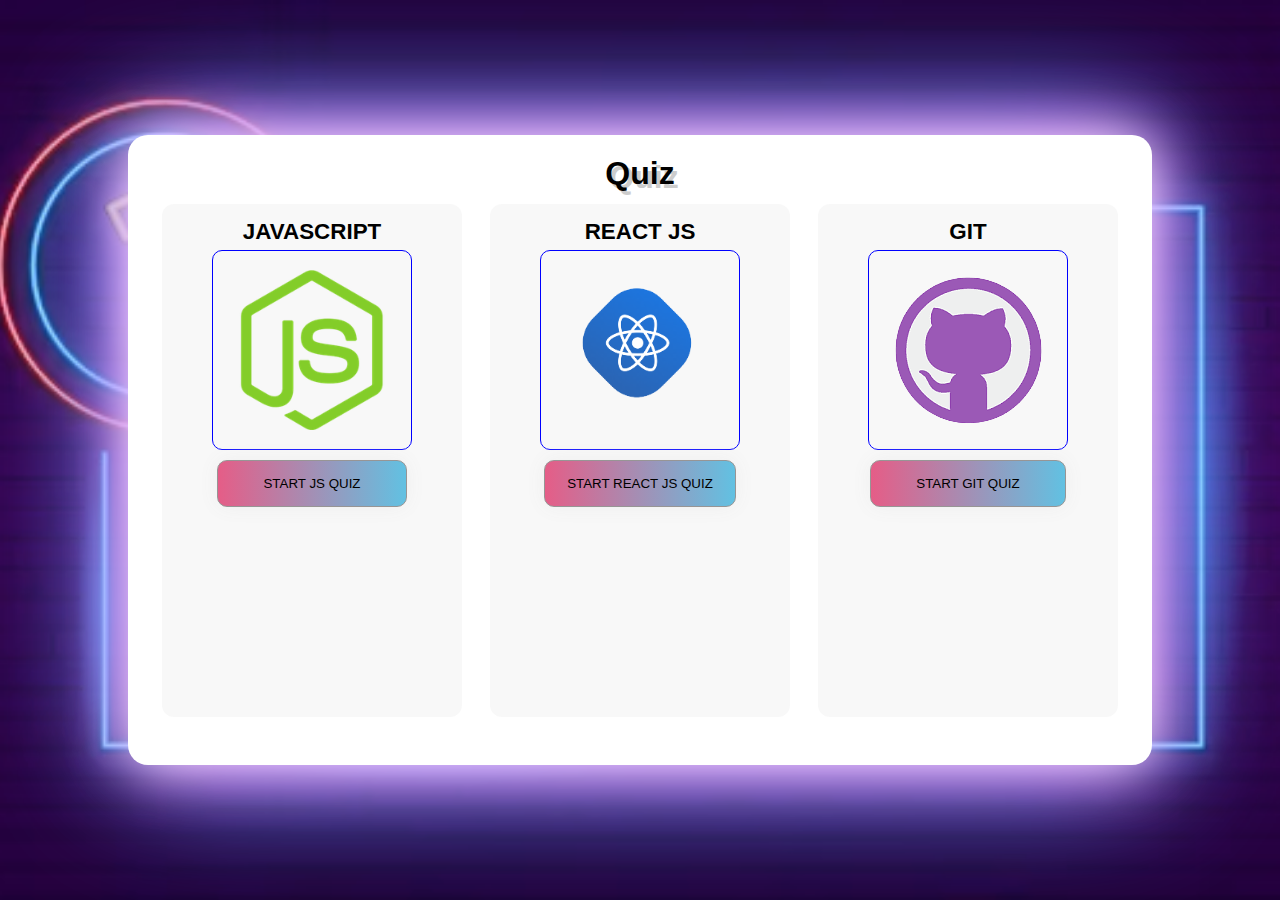
<file: index.html>
<!DOCTYPE html>
<html lang="en">
<head>
    <meta charset="UTF-8">
    <meta name="viewport" content="width=device-width, initial-scale=1.0">
    <title>QUIZ PROJECT</title>
    <link rel="stylesheet" href="index.css">
</head>
<body>
    <div class="wrapper">
        <h2 class="quizHead">Quiz</h2>
        <div class="topics">
            <div class="javaScript">
                    <h4 class="quizTopic">JAVASCRIPT</h4>
                <div class="img">
                    <img src="javascript-logo1.png" width="160" alt="javaScriptLogo">
                </div>
                <div class="Btn">
                    <button class="startBtn btn-grad" id="startJs" onclick="startQuiz('Javascript')">Start JS Quiz</button>
                </div>
            </div>
            <div class="reactJs">
                    <h4 class="quizTopic">REACT JS</h4>
                <div class="img">
                    <img src="react-logo2.png" width="200" alt="reactJsLogo">
                </div>
                <div class="Btn">
                    <button class="startBtn btn-grad reactJsBtn" id="startReactJs" onclick="startQuiz('React')">Start React Js Quiz</button>
                </div>
            </div>
            <div class="git">
                    <h4 class="quizTopic">GIT</h4>
                <div class="img">
                    <img src="git-logo1.png" width="300" alt="gitLogo">
                </div>
                <div class="Btn">
                    <button class="startBtn btn-grad" id="startGit" onclick="startQuiz('Git')">Start Git Quiz</button>
                </div>
            </div>
        </div>
    </div>

    <script src="index.js"></script>
</body>
</html>
</file>
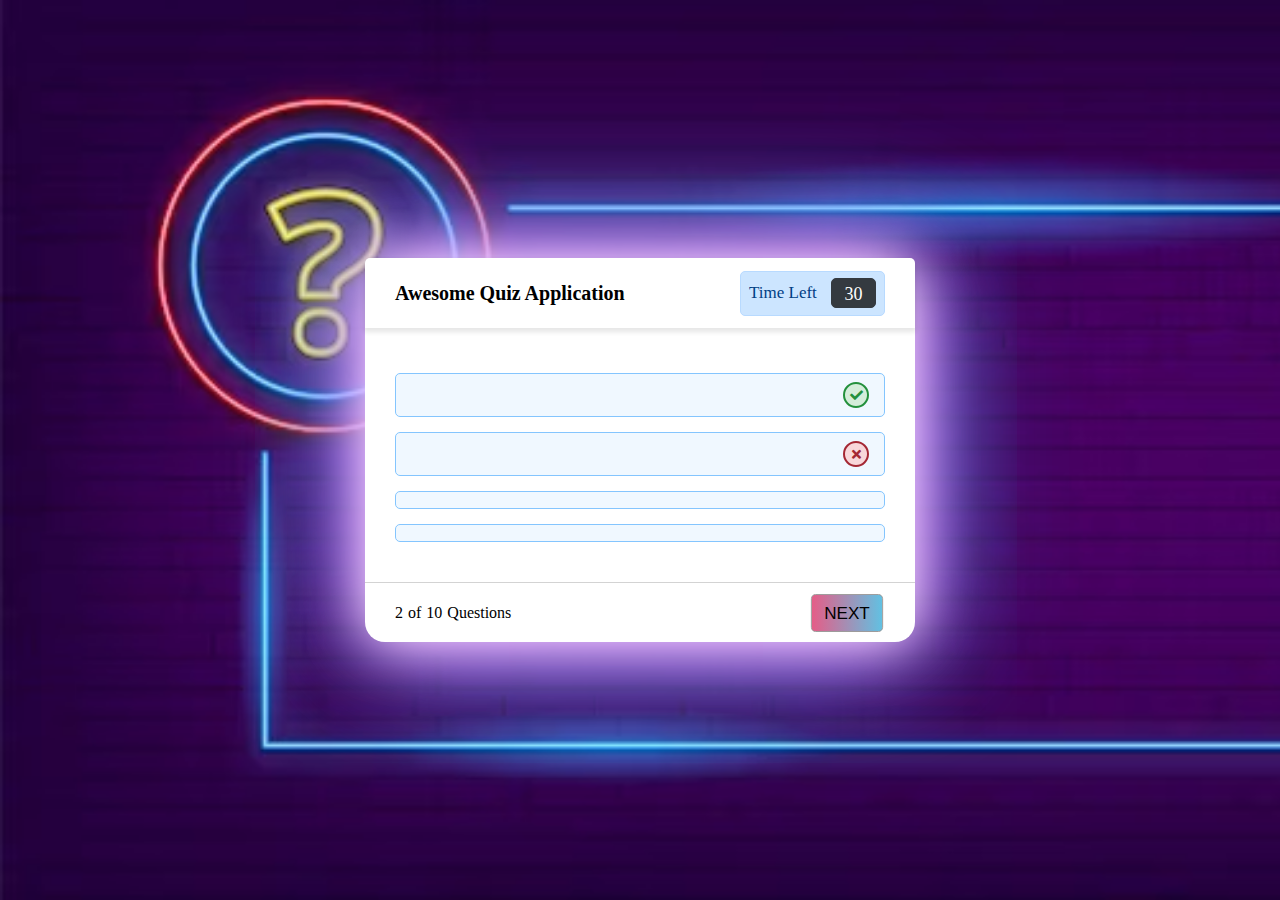
<file: quizGit.html>
<!DOCTYPE html>
<html lang="en">

<head>
    <meta charset="UTF-8">
    <meta name="viewport" content="width=device-width, initial-scale=1.0">
    <title>QUIZ PROJECT</title>
    <link rel="stylesheet" href="quizGit.css">
    <link rel="stylesheet" href="https://cdnjs.cloudflare.com/ajax/libs/font-awesome/5.15.3/css/all.min.css" />
</head>

<body>
    <div class="quiz_box" id="quiz-screen">
        <header>
            <div class="title">Awesome Quiz Application</div>
            <div class="timer">
                <div class="time_left_txt">Time Left</div>
                <div class="timer_sec">30</div>
            </div>
            <div class="time_line"></div>
        </header>

        <section>
            <div class="que_text">
                <span></span>
            </div>
            <div class="option_list">
                <div class="option">
                    <span></span>
                    <div class="icon tick"><i class="fas fa-check"></i></div>
                </div>
                <div class="option">
                    <span></span>
                    <div class="icon cross"><i class="fas fa-times"></i></div>
                </div>
                <div class="option">
                    <span></span>

                </div>
                <div class="option">
                    <span></span>

                </div>
            </div>
        </section>
        <footer>
            <div class="total_que">
                <span>
                    <p>2</p> of <p>10</p> Questions
                </span>
            </div>
            <button class="next_btn">Next</button>
        </footer>
    </div>

    <script>
        const quizBox = document.getElementById('quiz-screen');
        const queText = quizBox.querySelector('.que_text span');
        const optionList = quizBox.querySelector('.option_list');
        const nextButton = quizBox.querySelector('.next_btn');
        const totalQuestionsElement = quizBox.querySelector(".total_que");
        document.addEventListener('DOMContentLoaded', function () {
            const selectedTopic = localStorage.getItem('selectedTopic');
            if (selectedTopic === 'Javascript') {
                fetchData('Javascript');
            } else if (selectedTopic === 'React') {
                fetchData('React');
            } else if (selectedTopic === 'Git') {
                fetchData('Git');
            }
        });

        let gitQuestions;
        let currentQuestionIndex = 0;
        let timerInterval;

        function loadQuestion() {
            let timeLeft = 30;
            const totalTime = 30;
            timerInterval = setInterval(function () {
                timerSec.textContent = timeLeft;
                if (timeLeft < 10) {
                    const formattedTime = `0${timeLeft}`;
                    timerSec.textContent = formattedTime;
                }
                if (timeLeft === 0) {
                    clearInterval(timerInterval);
                    handleTimeUp();
                } else {
                    timeLeft--;
                }
            }, 1000);
            queText.innerText = gitQuestions.quiz[currentQuestionIndex].question;
            optionList.innerHTML = '';
            nextButton.style.display = 'none';

            gitQuestions.quiz[currentQuestionIndex].options.forEach(option => {
                const optionElement = document.createElement('div');
                optionElement.classList.add('option');
                optionElement.innerHTML = `
                                    <span>${option}</span>
                                    <div class="icon"></div>
                                `;
                optionElement.addEventListener('click', () => handleOptionClick(optionElement, option));
                optionList.appendChild(optionElement);
            });
            updateQuestionCount();
        }



        function updateQuestionCount() {
            totalQuestionsElement.innerHTML = `${currentQuestionIndex + 1} of ${gitQuestions.quiz.length} Questions`;
        }

        function fetchData(topic) {
            fetch('quiz.json')
                .then(response => response.json())
                .then(data => {
                    gitQuestions = data.quiz_topics.find(item => item.techName === topic);

                    if (gitQuestions) {
                        const quizBox = document.getElementById('quiz-screen');
                        const queText = quizBox.querySelector('.que_text span');
                        const optionList = quizBox.querySelector('.option_list');
                        const nextButton = quizBox.querySelector('.next_btn')
                        const totalQuestionsElement = quizBox.querySelector(".total_que span");

                        loadQuestion();
                        nextButton.style.display = 'none';


                        nextButton.addEventListener('click', () => {
                            currentQuestionIndex++;
                            if (currentQuestionIndex < gitQuestions.quiz.length) {
                                loadQuestion();
                            } else {
                                window.location.href = "result.html";
                                showResult();
                                console.log('Quiz Completed!');
                            }
                        });
                    } else {
                        console.error(`No questions found for ${topic}`);
                    }
                })
                .catch(error => console.error('Error fetching data:', error));
        }

        function handleOptionClick(optionElement, selectedOption) {
            let myindex = currentQuestionIndex;
            const nextButton = document.querySelector(".next_btn")
            const isCorrect = selectedOption === gitQuestions.quiz[myindex].answer;
            clearInterval(timerInterval);
            if (isCorrect) {
                optionElement.classList.add('correct');
                gitQuestions.score = (gitQuestions.score || 0) + 1;
            } else {
                optionElement.classList.add('incorrect');
            }
            const allOptions = document.querySelectorAll('.option');
            allOptions.forEach(option => {
                option.style.opacity = 0.6;
                option.classList.add('disabled');
                // nextButton.style.visibility = 'visible';
            });
            nextButton.style.display = 'block';
        }

        const timerSec = document.querySelector(".timer_sec");
        // const timeLine = document.querySelector(".time_line");



        function handleTimeUp() {
            clearInterval(timerInterval);
            const allOptions = document.querySelectorAll('.option');
            const nextButton = document.querySelector(".next_btn");
            allOptions.forEach(option => {
                option.style.opacity = 0.6;
                option.classList.add('disabled');
            });
            nextButton.style.display = 'block';

            currentQuestionIndex++;
            if (currentQuestionIndex < gitQuestions.quiz.length) {
                loadQuestion();
            } else {
                showResult();
                console.log('Quiz Completed!');
            }
        }
        function showResult() {
            const totalScore = gitQuestions.score || 0;
            window.location.href = `result.html?score=${totalScore}`;
            console.log('quiz completed!');
        }
        

    </script>
</body>

</html>
</file>
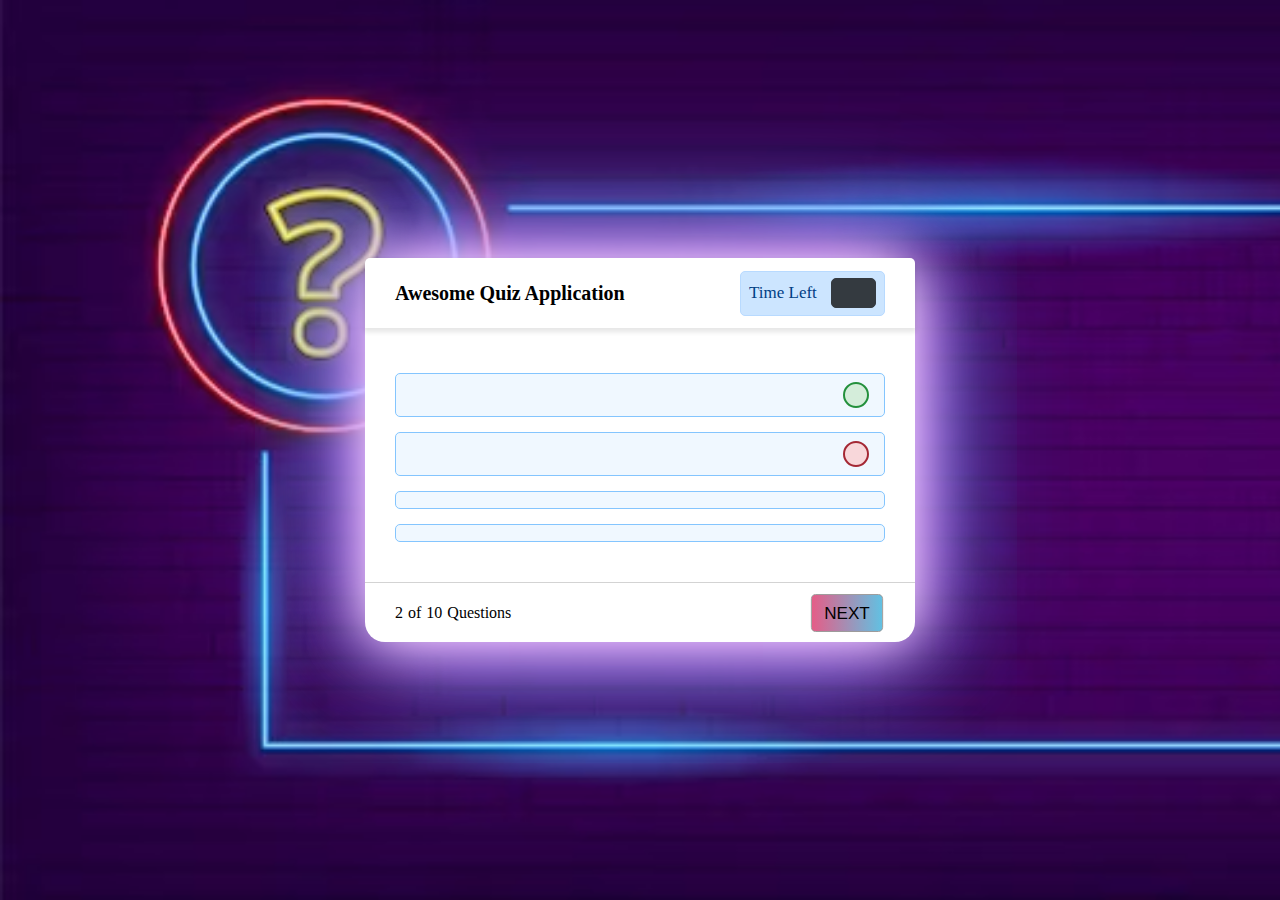
<file: quizJs.html>
<!DOCTYPE html>
<html lang="en">

<head>
    <meta charset="UTF-8">
    <meta name="viewport" content="width=device-width, initial-scale=1.0">
    <title>QUIZ PROJECT</title>
    <link rel="stylesheet" href="quizJs.css">
    <link rel="stylesheet" href="https://cdnjs.cloudflare.com/ajax/libs/font-awesome/5.15.3/css/all.min.css" />
</head>

<body>
    <div class="quiz_box" id="quiz-screen">
        <header>
            <div class="title">Awesome Quiz Application</div>
            <div class="timer">
                <div class="time_left_txt">Time Left</div>
                <div class="timer_sec"></div>
            </div>
            <div class="time_line"></div>
        </header>

        <section>
            <div class="que_text">
                <span></span>
            </div>
            <div class="option_list">
                <div class="option">
                    <span></span>
                    <div class="icon tick"></div>
                </div>
                <div class="option">
                    <span></span>
                    <div class="icon cross"></div>
                </div>
                <div class="option">
                    <span></span>

                </div>
                <div class="option">
                    <span></span>

                </div>
            </div>
        </section>
        <footer>
            <div class="total_que">
                <span>
                    <p>2</p> of <p>10</p> Questions
                </span>
            </div>
            <button class="next_btn">Next</button>
        </footer>
    </div>
    <script>
const quizBox = document.getElementById('quiz-screen');
            const queText = quizBox.querySelector('.que_text span');
            const optionList = quizBox.querySelector('.option_list');
            const nextButton = quizBox.querySelector('.next_btn');
            const totalQuestionsElement = quizBox.querySelector(".total_que");
        document.addEventListener('DOMContentLoaded', function () {
            const selectedTopic = localStorage.getItem('selectedTopic');
            if (selectedTopic === 'Javascript') {
                fetchData('Javascript');
            } else if (selectedTopic === 'React') {
                fetchData('React');
            } else if (selectedTopic === 'Git') {
                fetchData('Git');
            }
        });
        let javascriptQuestions;
        let currentQuestionIndex = 0;
        let timerInterval;

        function loadQuestion() {
            let timeLeft = 30;
        const totalTime = 30;
         timerInterval = setInterval(function () {
            timerSec.textContent = timeLeft;
            if(timeLeft < 10) {
                const formattedTime = `0${timeLeft}`;
                timerSec.textContent = formattedTime;
            }
            if (timeLeft === 0) {
                clearInterval(timerInterval);
                handleTimeUp();
            } else {
                timeLeft--;
            }
        }, 1000);
            queText.innerText = javascriptQuestions.quiz[currentQuestionIndex].question;
            optionList.innerHTML = '';
            nextButton.style.display = 'none';

            javascriptQuestions.quiz[currentQuestionIndex].options.forEach(option => {
                const optionElement = document.createElement('div');
                optionElement.classList.add('option');
                optionElement.innerHTML = `
                                    <span>${option}</span>
                                    <div class="icon"></div>
                                `;
                optionElement.addEventListener('click', () => handleOptionClick(optionElement, option));
                optionList.appendChild(optionElement);
            });
            updateQuestionCount();
        }

        

        function updateQuestionCount() {
                            totalQuestionsElement.innerHTML = `${currentQuestionIndex + 1} of ${javascriptQuestions.quiz.length} Questions`;
                        }

        function fetchData(topic) {
            fetch('quiz.json')
                .then(response => response.json())
                .then(data => {
                    javascriptQuestions = data.quiz_topics.find(item => item.techName === topic);

                    if (javascriptQuestions) {
                        const quizBox = document.getElementById('quiz-screen');
                        const queText = quizBox.querySelector('.que_text span');
                        const optionList = quizBox.querySelector('.option_list');
                        const nextButton = quizBox.querySelector('.next_btn');
                        const totalQuestionsElement = quizBox.querySelector(".total_que span");

                        loadQuestion();
                        nextButton.style.display = 'none';


                        nextButton.addEventListener('click', () => {
                            currentQuestionIndex++;
                            if (currentQuestionIndex < javascriptQuestions.quiz.length) {
                                loadQuestion();
                            } else {
                                window.location.href = "result.html";
                                showResult();
                                console.log('Quiz Completed!');
                            }
                        });
                    } else {
                        console.error(`No questions found for ${topic}`);
                    }
                })
                .catch(error => console.error('Error fetching data:', error));
        }

        function handleOptionClick(optionElement, selectedOption) {
            let myindex = currentQuestionIndex;
            const nextButton = document.querySelector(".next_btn")
            const isCorrect = selectedOption === javascriptQuestions.quiz[myindex].answer;
            clearInterval(timerInterval);
            if (isCorrect) {
                optionElement.classList.add('correct');
                javascriptQuestions.score = (javascriptQuestions.score || 0) + 1;
            } else {
                optionElement.classList.add('incorrect');
            }
            const allOptions = document.querySelectorAll('.option');
            allOptions.forEach(option => {
                option.style.opacity = 0.6;
                option.classList.add('disabled');
                // nextButton.style.visibility = 'visible';
            });
            nextButton.style.display = 'block';
        }

        const timerSec = document.querySelector(".timer_sec");
        // const timeLine = document.querySelector(".time_line");

        

        function handleTimeUp() {
            clearInterval(timerInterval);
    const allOptions = document.querySelectorAll('.option');
    const nextButton = document.querySelector(".next_btn");
    allOptions.forEach(option => {
        option.style.opacity = 0.6;
        option.classList.add('disabled');
    });
    nextButton.style.display = 'block';

            currentQuestionIndex++;
            if (currentQuestionIndex < javascriptQuestions.quiz.length) {
                loadQuestion();
            } else {
                showResult();
                console.log('Quiz Completed!');
            }
        }

        function showResult() {
            const totalScore = javascriptQuestions.score || 0;
            window.location.href = `result.html?score=${totalScore}`;
        }

    </script>
</body>

</html>
</file>
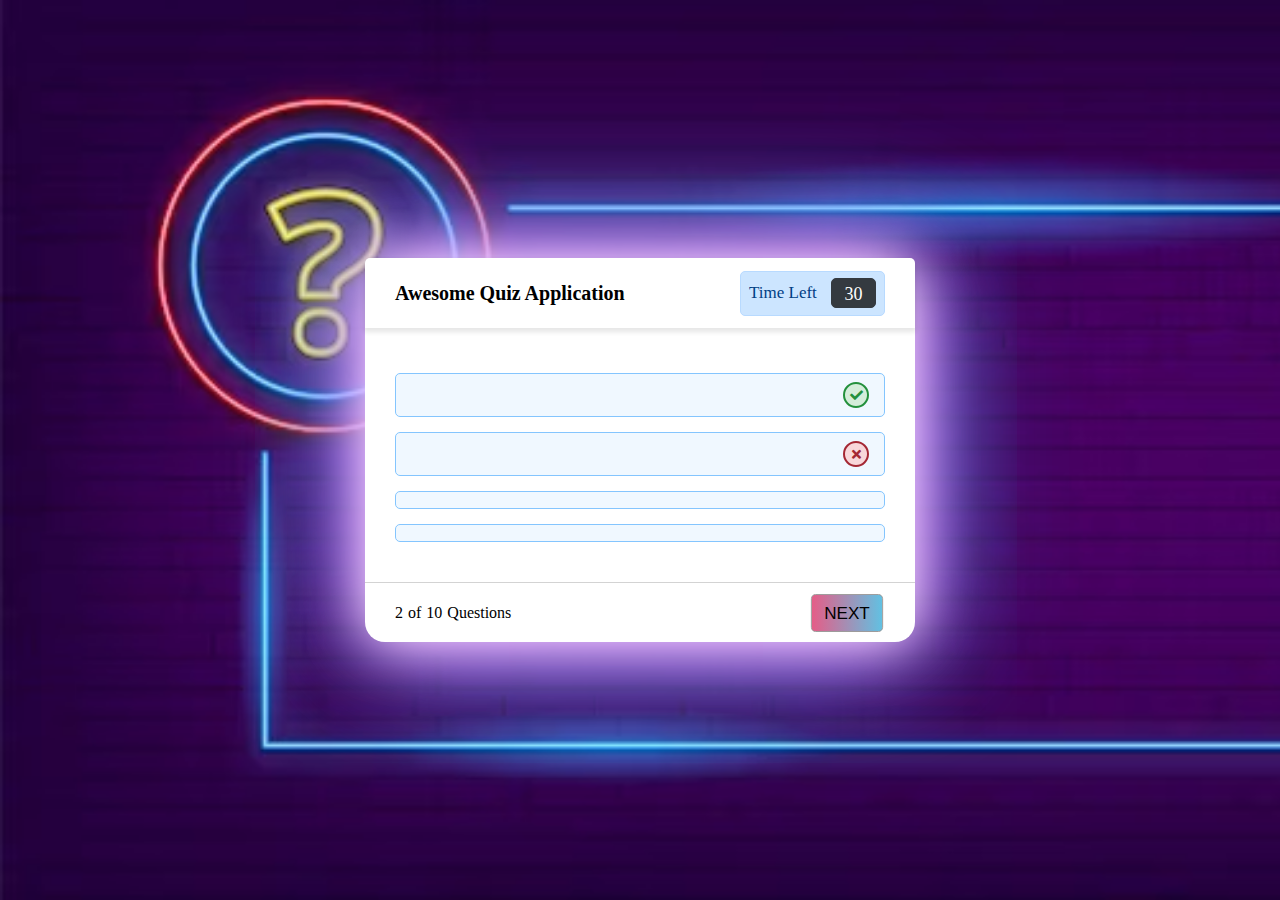
<file: quizReact.html>
<!DOCTYPE html>
<html lang="en">

<head>
    <meta charset="UTF-8">
    <meta name="viewport" content="width=device-width, initial-scale=1.0">
    <title>QUIZ PROJECT</title>
    <link rel="stylesheet" href="quizReact.css">
    <link rel="stylesheet" href="https://cdnjs.cloudflare.com/ajax/libs/font-awesome/5.15.3/css/all.min.css" />
</head>

<body>
    <div class="quiz_box" id="quiz-screen">
        <header>
            <div class="title">Awesome Quiz Application</div>
            <div class="timer">
                <div class="time_left_txt">Time Left</div>
                <div class="timer_sec">30</div>
            </div>
            <div class="time_line"></div>
        </header>

        <section>
            <div class="que_text">
                <span></span>
            </div>
            <div class="option_list">
                <div class="option">
                    <span></span>
                    <div class="icon tick"><i class="fas fa-check"></i></div>
                </div>
                <div class="option">
                    <span></span>
                    <div class="icon cross"><i class="fas fa-times"></i></div>
                </div>
                <div class="option">
                    <span></span>

                </div>
                <div class="option">
                    <span></span>

                </div>
            </div>
        </section>
        <footer>
            <div class="total_que">
                <span>
                    <p>2</p> of <p>10</p> Questions
                </span>
            </div>
            <button class="next_btn">Next</button>
        </footer>
    </div>

    <script>
        const quizBox = document.getElementById('quiz-screen');
        const queText = quizBox.querySelector('.que_text span');
            const optionList = quizBox.querySelector('.option_list');
            const nextButton = quizBox.querySelector('.next_btn');
            const totalQuestionsElement = quizBox.querySelector(".total_que");
        document.addEventListener('DOMContentLoaded', function () {
            const selectedTopic = localStorage.getItem('selectedTopic');
            if (selectedTopic === 'Javascript') {
                fetchData('Javascript');
            } else if (selectedTopic === 'React') {
                fetchData('React');
            } else if (selectedTopic === 'Git') {
                fetchData('Git');
            }
        });

        let reactQuestions;
        let currentQuestionIndex = 0;
        let timerInterval;

        function loadQuestion() {
            let timeLeft = 30;
        const totalTime = 30;
         timerInterval = setInterval(function () {
            timerSec.textContent = timeLeft;
            if(timeLeft < 10) {
                const formattedTime = `0${timeLeft}`;
                timerSec.textContent = formattedTime;
            }
            if (timeLeft === 0) {
                clearInterval(timerInterval);
                handleTimeUp();
            } else {
                timeLeft--;
            }
        }, 1000);
            queText.innerText = reactQuestions.quiz[currentQuestionIndex].question;
            optionList.innerHTML = '';
            nextButton.style.display = 'none';

            reactQuestions.quiz[currentQuestionIndex].options.forEach(option => {
                const optionElement = document.createElement('div');
                optionElement.classList.add('option');
                optionElement.innerHTML = `
                                    <span>${option}</span>
                                    <div class="icon"></div>
                                `;
                optionElement.addEventListener('click', () => handleOptionClick(optionElement, option));
                optionList.appendChild(optionElement);
            });
            updateQuestionCount();
        }

        

        function updateQuestionCount() {
                            totalQuestionsElement.innerHTML = `${currentQuestionIndex + 1} of ${reactQuestions.quiz.length} Questions`;
                        }

        function fetchData(topic) {
            fetch('quiz.json')
                .then(response => response.json())
                .then(data => {
                     reactQuestions = data.quiz_topics.find(item => item.techName === topic);

                    if (reactQuestions) {
                        const quizBox = document.getElementById('quiz-screen');
                        const queText = quizBox.querySelector('.que_text span');
                        const optionList = quizBox.querySelector('.option_list');
                        const nextButton = quizBox.querySelector('.next_btn')
                        const totalQuestionsElement = quizBox.querySelector(".total_que span");

                        loadQuestion();
                        nextButton.style.display = 'none';

                        
                        nextButton.addEventListener('click', () => {
                            currentQuestionIndex++;
                            if (currentQuestionIndex < reactQuestions.quiz.length) {
                                loadQuestion();
                            } else {
                                window.location.href = "result.html";
                                showResult();
                                console.log('Quiz Completed!');
                            }
                        });
                    } else {
                        console.error(`No questions found for ${topic}`);
                    }
                })
                .catch(error => console.error('Error fetching data:', error));
        }

        function handleOptionClick(optionElement, selectedOption) {
            let myindex = currentQuestionIndex;
            const nextButton = document.querySelector(".next_btn")
            const isCorrect = selectedOption === reactQuestions.quiz[myindex].answer;
            clearInterval(timerInterval);
            if (isCorrect) {
                optionElement.classList.add('correct');
                reactQuestions.score = (reactQuestions.score || 0) + 1;
            } else {
                optionElement.classList.add('incorrect');
            }
            const allOptions = document.querySelectorAll('.option');
            allOptions.forEach(option => {
                option.style.opacity = 0.6;
                option.classList.add('disabled');
                // nextButton.style.visibility = 'visible';
            });
            nextButton.style.display = 'block';
        }

        const timerSec = document.querySelector(".timer_sec");
        // const timeLine = document.querySelector(".time_line");

        

        function handleTimeUp() {
            clearInterval(timerInterval);
    const allOptions = document.querySelectorAll('.option');
    const nextButton = document.querySelector(".next_btn");
    allOptions.forEach(option => {
        option.style.opacity = 0.6;
        option.classList.add('disabled');
    });
    nextButton.style.display = 'block';

            currentQuestionIndex++;
            if (currentQuestionIndex < reactQuestions.quiz.length) {
                loadQuestion();
            } else {
                showResult();
                console.log('Quiz Completed!');
            }
        }

        function showResult() {
            const totalScore = reactQuestions.score || 0;
            window.location.href = `result.html?score=${totalScore}`;
        }
    </script>
</body>

</html>
</file>
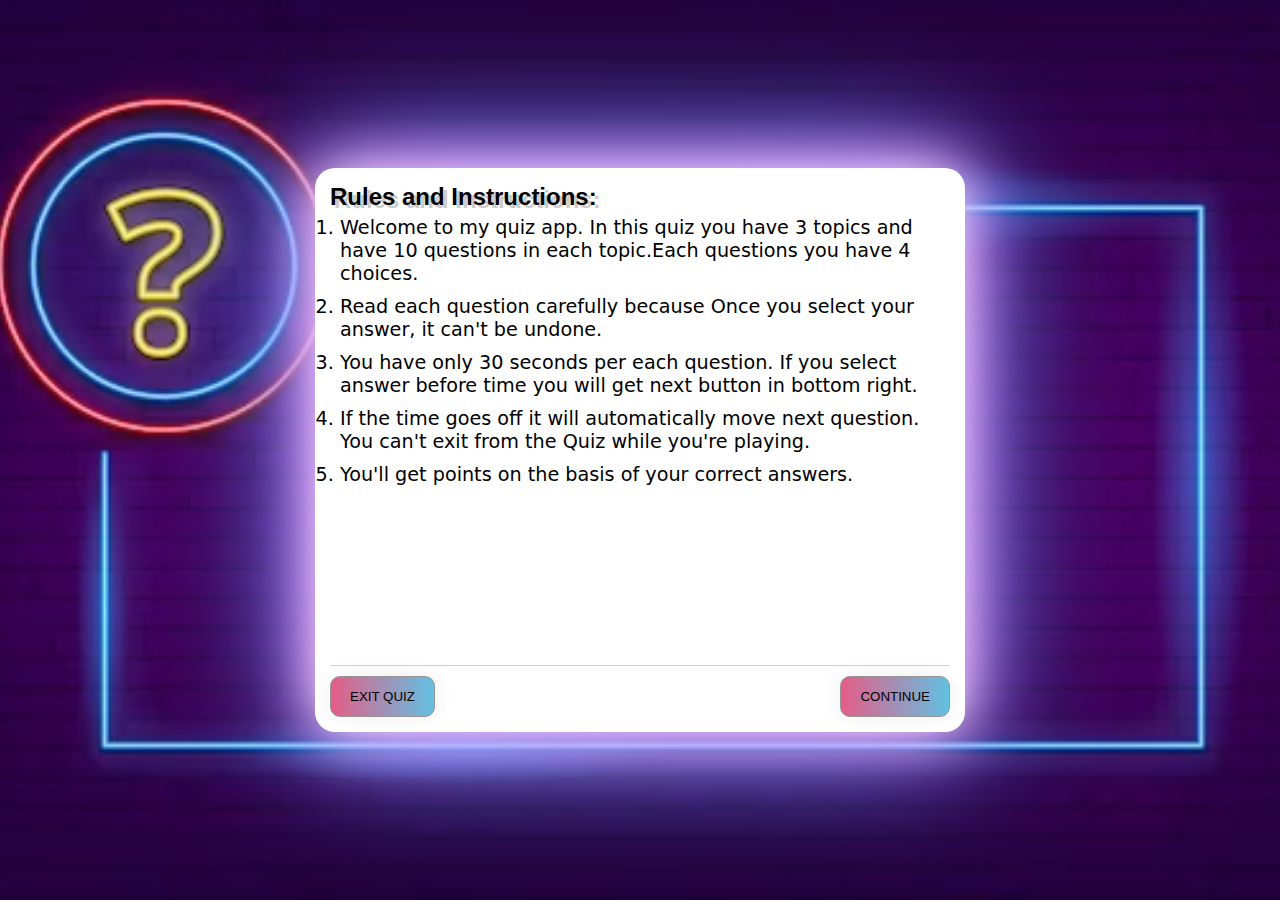
<file: quizzrules.html>
<!DOCTYPE html>
<html lang="en">
<head>
    <meta charset="UTF-8">
    <meta name="viewport" content="width=device-width, initial-scale=1.0">
    <title>QUIZ PROJECT</title>
    <link rel="stylesheet" href="quizzrules.css">
</head>
<body>
    <div class="rulesWrapper" id="rules-screen">
        <h2 class="rulesHead">Rules and Instructions:</h2>
        <div class="rules">
            <ol class="rulesList">
                <li>Welcome to my quiz app. In this quiz you have 3 topics and have 10 questions in each topic.Each questions you have 4 choices.</li>
                <li>Read each question carefully because Once you select your answer, it can't be undone.</li>
                <li>You have only <span>30 seconds</span> per each question. If you select answer before time you will get next button in bottom right.</li>
                <li>If the time goes off it will automatically move next question. You can't exit from the Quiz while you're playing.</li>
                <li>You'll get points on the basis of your correct answers.</li>
            </ol>
        </div>
        <div class="Btn">
            <button class="homeBtn btn-grad" id="home">Exit Quiz</button>
            <button class="playBtn btn-grad" id="playBtn" onclick="loadQuiz()">Continue</button>
        </div>
    </div>
    <script src="quizzrules.js"></script>
</body>
</html>
</file>
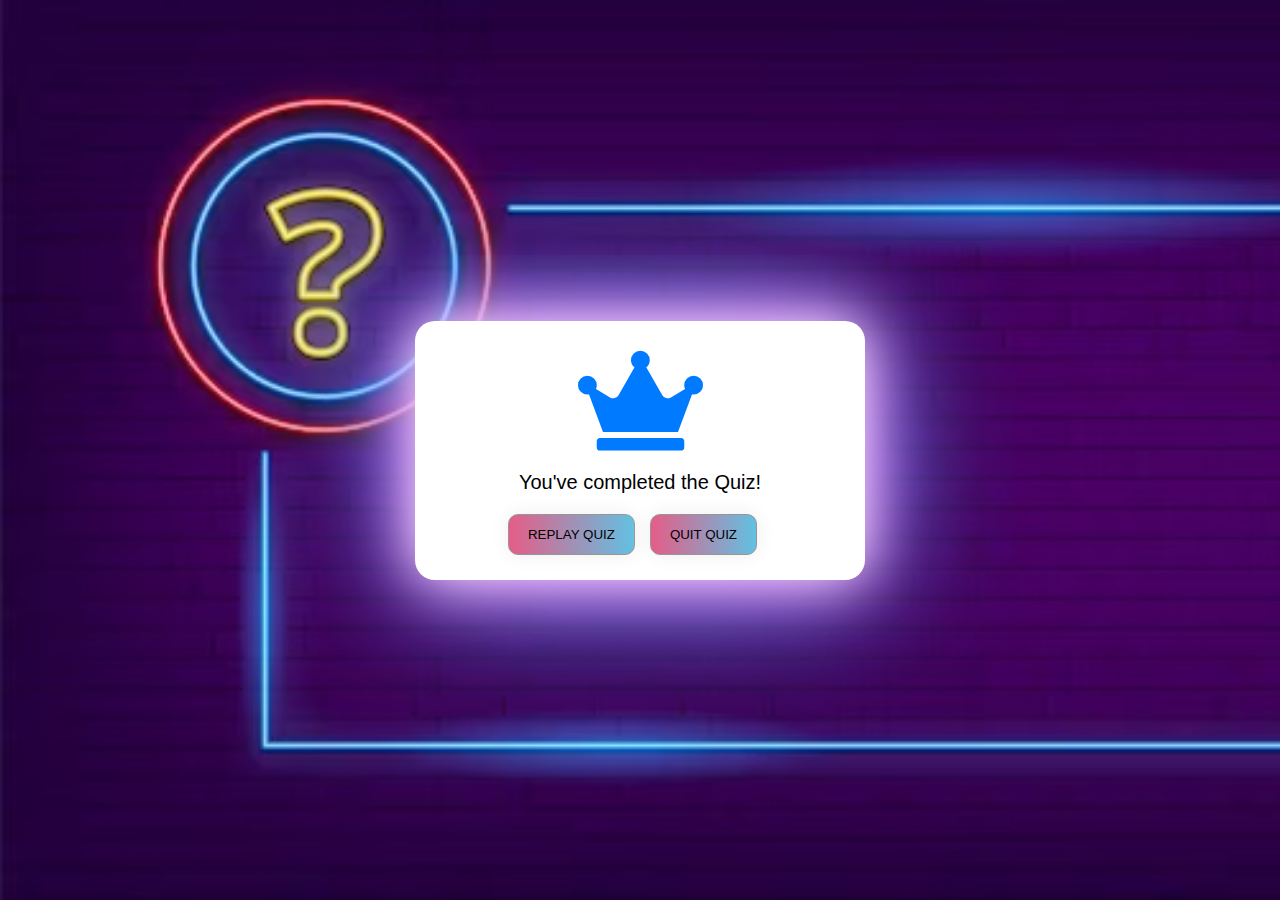
<file: result.html>
<!DOCTYPE html>
<html lang="en">
<head>
    <meta charset="UTF-8">
    <meta name="viewport" content="width=device-width, initial-scale=1.0">
    <title>QUIZ PROJECT</title>
    <link rel="stylesheet" href="result.css">
    <link rel="stylesheet" href="https://cdnjs.cloudflare.com/ajax/libs/font-awesome/5.15.3/css/all.min.css"/>


</head>
<body>
    <div class="result_box">
        <div class="icon">
            <i class="fas fa-crown"></i>
        </div>
        <div class="complete_text">You've completed the Quiz!</div>
        <div class="score_text"> 
             <p></p>  <p></p>
        </div>
        <div class="buttons">
            <button class="restart">Replay Quiz</button>
            <button class="quit" id="quitBtn">Quit Quiz</button>
        </div>
    </div>

    <script>
        document.addEventListener('DOMContentLoaded', function () {
            const scoreElement = document.querySelector('.score_text p');
            const replayButton = document.querySelector('.restart');

            replayButton.addEventListener('click', function () {
                window.location.href = "quizgit.html";
            });
            const urlParams = new URLSearchParams(window.location.search);
            const score = urlParams.get('score');
            if (score !== null) {
                scoreElement.textContent = `Your Score is: ${score} out of 10`;
            }
        });
        const result_box = document.querySelector(".result_box");
        const quitBtn = document.querySelector("#quitBtn");

        quitBtn.addEventListener("click", () => {
            result_box.style.display = "none";
            if (result_box.style.display = "none") {
                window.location.href = "index.html";
            } else {
                result_box.style.display = 'block';
            }
        })

        
    </script>
</body>
</html>
</file>
<file: index.css>
* {
    margin: 0;
    padding: 0;
    box-sizing: border-box;
}

body {
    width: 100%;
    height: 100vh;
    background: url(back\ pic.avif) no-repeat center center ;
    background-size: cover; 
    display: flex;
    align-items: center;
    justify-content: center;
}

.wrapper {
    width: 80%;
    height: 70%;
    padding: 20px;
    background-color: #fff;
    box-shadow:
    0 0 60px  #fff,  /* inner white */
    0 0 100px  #f0f, /* middle magenta */
    0 0 140px  #0ff; /* outer cyan */
    border-radius: 20px;
}

.quizHead {
    text-align: center;
    font-size: 2rem;
    font-family: 'Gill Sans', 'Gill Sans MT', Calibri, 'Trebuchet MS', sans-serif;
    text-shadow: 4px 4px #ccc;
}

.topics {
    display: flex;
    justify-content: space-around;
    /* border: 1px solid red; */
    height: 57vh;
    margin-top: 12px;
}

.javaScript {
    /* border: 1px solid black; */
    padding: 15px;
    width: 300px;
    background: #cccccc21;
    border-radius: 12px;
}

.javaScript:hover {
    box-shadow: 0px 0px 10px #616060;
    transition: all 0.8s ease;
}

.reactJs:hover {
    box-shadow: 0px 0px 10px #616060;
    transition: all 0.8s ease;
}

.git:hover {
    box-shadow: 0px 0px 10px #616060;
    transition: all 0.8s ease;
}

.reactJs {
    /* border: 1px solid black; */
    padding: 15px;
    width: 300px;
    background: #cccccc21;
    border-radius: 12px;
}
.git {
    /* border: 1px solid black; */
    padding: 15px;
    width: 300px;
    background: #cccccc21;
    border-radius: 12px;
}

.javaScript, .reactJs, .git {
    align-items: center;
    display: flex;
    flex-direction: column;
    font-family: 'Lucida Sans', 'Lucida Sans Regular', 'Lucida Grande', 'Lucida Sans Unicode', Geneva, Verdana, sans-serif;
}

.quizTopic {
    font-size: 1.4rem;
    font-weight: 600;
    margin-bottom: 5px;
}

.img {
    border: 1px solid blue;
    width: 200px;
    height: 200px;
    display: flex;
    align-items: center;
    justify-content: center;
    margin-bottom: 10px;
    border-radius: 10px;
}

.btn-grad {
    background-image: linear-gradient(to right, #E55D87 0%, #5FC3E4  51%, #E55D87  100%);
    padding: 15px 45px;
    text-align: center;
    text-transform: uppercase;
    transition: 0.5s;
    background-size: 200% auto;
    color: #000;            
    box-shadow: 0 0 20px #eee;
    border-radius: 10px;
    display: block;
    cursor: pointer;
    border: 1px solid #979595;
  }

  .reactJsBtn {
    padding-left: 22px;
    padding-right: 22px;
  }

  .btn-grad:hover {
    background-position: right center; /* change the direction of the change here */
    color: #fff;
    text-decoration: none;
  }

@media(max-width: 1050px) {
    .wrapper {
        width: 90%;
    }
}

@media (max-width: 850px) {
    .wrapper {
        width: 95%;
    }
    .javaScript, .reactJs, .git {
        margin-right: 7px;
    }
}

@media(max-width: 750px) {
    body {
        height: 188vh;
    }

    .topics {
        flex-wrap: wrap;
    }

    .git {
        margin-top: 10px;
    }
}

@media(max-width: 687px) {
    body {
        height: 265vh;
    }
}
</file>
<file: quizGit.css>
* {
    margin: 0;
    padding: 0;
    box-sizing: border-box;
}

body {
    width: 100%;
    height: 100vh;
    background: url(back\ pic.avif), no-repeat center center;
    background-size: cover;
    display: flex;
    align-items: center;
    justify-content: center;
}

.quiz_box{
    width: 550px;
    background: #fff;
    border-radius: 20px;
    opacity: 1;
    box-shadow:
    0 0 60px  #fff,  /* inner white */
    0 0 100px  #f0f, /* middle magenta */
    0 0 140px  #0ff; /* outer cyan */
    /* pointer-events: none; */
    transition: all 0.3s ease;
}

.quiz_box header{
    position: relative;
    z-index: 2;
    height: 70px;
    padding: 0 30px;
    background: #fff;
    border-radius: 5px 5px 0 0;
    display: flex;
    align-items: center;
    justify-content: space-between;
    box-shadow: 0px 3px 5px 1px rgba(0,0,0,0.1);
}

.quiz_box header .title{
    font-size: 20px;
    font-weight: 600;
}

.quiz_box header .timer{
    color: #004085;
    background: #cce5ff;
    border: 1px solid #b8daff;
    height: 45px;
    padding: 0 8px;
    border-radius: 5px;
    display: flex;
    align-items: center;
    justify-content: space-between;
    width: 145px;
}

.quiz_box header .timer .time_left_txt{
    font-weight: 400;
    font-size: 17px;
    user-select: none;
}

.quiz_box header .timer .timer_sec{
    font-size: 18px;
    font-weight: 500;
    height: 30px;
    width: 45px;
    color: #fff;
    border-radius: 5px;
    line-height: 30px;
    text-align: center;
    background: #343a40;
    border: 1px solid #343a40;
    user-select: none;
}

.quiz_box header .time_line{
    position: absolute;
    bottom: 0px;
    left: 0px;
    height: 3px;
    background: linear-gradient(to right, #E55D87 0%, #5FC3E4  51%, #E55D87  100%); /*#007bff*/
}

.quiz_box section{
    padding: 25px 30px 20px 30px;
    background: #fff;
}

.quiz_box section .que_text{
    font-size: 25px;
    font-weight: 600;
}

.quiz_box section .option_list{
    padding: 20px 0px;
    display: block;   
}

section .option_list .option{
    background: aliceblue;
    border: 1px solid #84c5fe;
    border-radius: 5px;
    padding: 8px 15px;
    font-size: 17px;
    margin-bottom: 15px;
    cursor: pointer;
    transition: all 0.3s ease;
    display: flex;
    align-items: center;
    justify-content: space-between;
}

section .option_list .option:last-child{
    margin-bottom: 0px;
}

section .option_list .option:hover{
    color: #004085;
    background: #cce5ff;
    border: 1px solid #b8daff;
}

section .option_list .option.correct{
    color: #155724;
    background: #d4edda;
    border: 1px solid #c3e6cb;
}

section .option_list .option.incorrect{
    color: #721c24;
    background: #f8d7da;
    border: 1px solid #f5c6cb;
}

section .option_list .option.disabled{
    pointer-events: none;
}

section .option_list .option .icon{
    height: 26px;
    width: 26px;
    border: 2px solid transparent;
    border-radius: 50%;
    text-align: center;
    font-size: 13px;
    pointer-events: none;
    transition: all 0.3s ease;
    line-height: 24px;
}
.option_list .option .icon.tick{
    color: #23903c;
    border-color: #23903c;
    background: #d4edda;
}

.option_list .option .icon.cross{
    color: #a42834;
    background: #f8d7da;
    border-color: #a42834;
}

footer{
    height: 60px;
    padding: 0 30px;
    display: flex;
    align-items: center;
    justify-content: space-between;
    border-top: 1px solid lightgrey;
}

footer .total_que span{
    display: flex;
    user-select: none;
}

footer .total_que span p{
    font-weight: 500;
    padding: 0 5px;
}

footer .total_que span p:first-child{
    padding-left: 0px;
}

footer button{
    height: 40px;
    padding: 0 13px;
    font-size: 18px;
    font-weight: 400;
    cursor: pointer;
    border: none;
    outline: none;
    color: #000;
    border-radius: 5px;
    background-image: linear-gradient(to right, #E55D87 0%, #5FC3E4  51%, #E55D87  100%);
    background-size: 200% auto;
    text-transform: uppercase;
    border: 1px solid #979595;
    line-height: 10px;
    opacity: 1;
    /* pointer-events: none; */
    transform: scale(0.95);
    transition: all 0.3s ease;
}

footer button:hover{
    background-position: right center;
    color: #fff;
}

footer button.show{
    opacity: 1;
    pointer-events: auto;
    transform: scale(1);
}

@media(max-width: 550px)  {
    .quiz_box {
        width: 97vw;
    }

    .quiz_box header {
        padding: 0 13px;
    }

    .quiz_box section {
        padding: 14px 13px 2px 14px;
}

.quiz_box section .que_text {
    font-size: 20px;
}
}
</file>
<file: quizJs.css>
* {
    margin: 0;
    padding: 0;
    box-sizing: border-box;
}

body {
    width: 100%;
    height: 100vh;
    background: url(back\ pic.avif), no-repeat center center;
    background-size: cover;
    display: flex;
    align-items: center;
    justify-content: center;
}

.quiz_box{
    width: 550px;
    background: #fff;
    border-radius: 20px;
    opacity: 1;
    box-shadow:
    0 0 60px  #fff,  /* inner white */
    0 0 100px  #f0f, /* middle magenta */
    0 0 140px  #0ff; /* outer cyan */
    /* pointer-events: none; */
    transition: all 0.3s ease;
}

.quiz_box header{
    position: relative;
    z-index: 2;
    height: 70px;
    padding: 0 30px;
    background: #fff;
    border-radius: 5px 5px 0 0;
    display: flex;
    align-items: center;
    justify-content: space-between;
    box-shadow: 0px 3px 5px 1px rgba(0,0,0,0.1);
}

.quiz_box header .title{
    font-size: 20px;
    font-weight: 600;
}

.quiz_box header .timer{
    color: #004085;
    background: #cce5ff;
    border: 1px solid #b8daff;
    height: 45px;
    padding: 0 8px;
    border-radius: 5px;
    display: flex;
    align-items: center;
    justify-content: space-between;
    width: 145px;
}

.quiz_box header .timer .time_left_txt{
    font-weight: 400;
    font-size: 17px;
    user-select: none;
}

.quiz_box header .timer .timer_sec{
    font-size: 18px;
    font-weight: 500;
    height: 30px;
    width: 45px;
    color: #fff;
    border-radius: 5px;
    line-height: 30px;
    text-align: center;
    background: #343a40;
    border: 1px solid #343a40;
    user-select: none;
}

.quiz_box header .time_line{
    position: absolute;
    bottom: 0px;
    left: 0px;
    height: 3px;
    background: linear-gradient(to right, #E55D87 0%, #5FC3E4  51%, #E55D87  100%); /*#007bff*/
}

.quiz_box section{
    padding: 25px 30px 20px 30px;
    background: #fff;
}

.quiz_box section .que_text{
    font-size: 25px;
    font-weight: 600;
}

.quiz_box section .option_list{
    padding: 20px 0px;
    display: block;   
}

section .option_list .option{
    background: aliceblue;
    border: 1px solid #84c5fe;
    border-radius: 5px;
    padding: 8px 15px;
    font-size: 17px;
    margin-bottom: 15px;
    cursor: pointer;
    transition: all 0.3s ease;
    display: flex;
    align-items: center;
    justify-content: space-between;
}

section .option_list .option:last-child{
    margin-bottom: 0px;
}

section .option_list .option:hover{
    color: #004085;
    background: #cce5ff;
    border: 1px solid #b8daff;
}

section .option_list .option.correct{
    color: #155724;
    /* background: #d4edda; */
    background: #8ceda2;
    border: 1px solid #c3e6cb;
}

section .option_list .option.incorrect{
    color: #721c24;
    background: #f8d7da;
    border: 1px solid #f5c6cb;
}

section .option_list .option.disabled{
    pointer-events: none;
}

section .option_list .option .icon{
    height: 26px;
    width: 26px;
    border: 2px solid transparent;
    border-radius: 50%;
    text-align: center;
    font-size: 13px;
    pointer-events: none;
    transition: all 0.3s ease;
    line-height: 24px;
}
.option_list .option .icon.tick{
    color: #23903c;
    border-color: #23903c;
    background: #d4edda;
}

.option_list .option .icon.cross{
    color: #a42834;
    background: #f8d7da;
    border-color: #a42834;
}

footer{
    height: 60px;
    padding: 0 30px;
    display: flex;
    align-items: center;
    justify-content: space-between;
    border-top: 1px solid lightgrey;
}

footer .total_que span{
    display: flex;
    user-select: none;
}

footer .total_que span p{
    font-weight: 500;
    padding: 0 5px;
}

footer .total_que span p:first-child{
    padding-left: 0px;
}

footer button{
    height: 40px;
    padding: 0 13px;
    font-size: 18px;
    font-weight: 400;
    cursor: pointer;
    border: none;
    outline: none;
    color: #000;
    border-radius: 5px;
    background-image: linear-gradient(to right, #E55D87 0%, #5FC3E4  51%, #E55D87  100%);
    background-size: 200% auto;
    text-transform: uppercase;
    border: 1px solid #979595;
    line-height: 10px;
    opacity: 1;
    /* pointer-events: none; */
    transform: scale(0.95);
    transition: all 0.3s ease;
}

footer button:hover{
    background-position: right center;
    color: #fff;
}

footer button.show{
    opacity: 1;
    pointer-events: auto;
    transform: scale(1);
}

@media(max-width: 555px) {
    .quiz_box {
        margin: 0px 5px;
    }
}

@media(max-width: 444px) {
    .quiz_box header .title {
        font-size: 18px;
        width: 165px;
    }

    .quiz_box section .que_text {
        font-size: 21px;
    }
}

@media (max-width: 320px) {
    .quiz_box {
        width: 98vw;
    }
}
</file>
<file: quizReact.css>
* {
    margin: 0;
    padding: 0;
    box-sizing: border-box;
}

body {
    width: 100%;
    height: 100vh;
    background: url(back\ pic.avif), no-repeat center center;
    background-size: cover;
    display: flex;
    align-items: center;
    justify-content: center;
}

.quiz_box{
    width: 550px;
    background: #fff;
    border-radius: 20px;
    opacity: 1;
    box-shadow:
    0 0 60px  #fff,  /* inner white */
    0 0 100px  #f0f, /* middle magenta */
    0 0 140px  #0ff; /* outer cyan */
    /* pointer-events: none; */
    transition: all 0.3s ease;
}

.quiz_box header{
    position: relative;
    z-index: 2;
    height: 70px;
    padding: 0 30px;
    background: #fff;
    border-radius: 5px 5px 0 0;
    display: flex;
    align-items: center;
    justify-content: space-between;
    box-shadow: 0px 3px 5px 1px rgba(0,0,0,0.1);
}

.quiz_box header .title{
    font-size: 20px;
    font-weight: 600;
}

.quiz_box header .timer{
    color: #004085;
    background: #cce5ff;
    border: 1px solid #b8daff;
    height: 45px;
    padding: 0 8px;
    border-radius: 5px;
    display: flex;
    align-items: center;
    justify-content: space-between;
    width: 145px;
}

.quiz_box header .timer .time_left_txt{
    font-weight: 400;
    font-size: 17px;
    user-select: none;
}

.quiz_box header .timer .timer_sec{
    font-size: 18px;
    font-weight: 500;
    height: 30px;
    width: 45px;
    color: #fff;
    border-radius: 5px;
    line-height: 30px;
    text-align: center;
    background: #343a40;
    border: 1px solid #343a40;
    user-select: none;
}

.quiz_box header .time_line{
    position: absolute;
    bottom: 0px;
    left: 0px;
    height: 3px;
    background: linear-gradient(to right, #E55D87 0%, #5FC3E4  51%, #E55D87  100%); /*#007bff*/
}

.quiz_box section{
    padding: 25px 30px 20px 30px;
    background: #fff;
}

.quiz_box section .que_text{
    font-size: 25px;
    font-weight: 600;
}

.quiz_box section .option_list{
    padding: 20px 0px;
    display: block;   
}

section .option_list .option{
    background: aliceblue;
    border: 1px solid #84c5fe;
    border-radius: 5px;
    padding: 8px 15px;
    font-size: 17px;
    margin-bottom: 15px;
    cursor: pointer;
    transition: all 0.3s ease;
    display: flex;
    align-items: center;
    justify-content: space-between;
}

section .option_list .option:last-child{
    margin-bottom: 0px;
}

section .option_list .option:hover{
    color: #004085;
    background: #cce5ff;
    border: 1px solid #b8daff;
}

section .option_list .option.correct{
    color: #155724;
    background: #d4edda;
    border: 1px solid #c3e6cb;
}

section .option_list .option.incorrect{
    color: #721c24;
    background: #f8d7da;
    border: 1px solid #f5c6cb;
}

section .option_list .option.disabled{
    pointer-events: none;
}

section .option_list .option .icon{
    height: 26px;
    width: 26px;
    border: 2px solid transparent;
    border-radius: 50%;
    text-align: center;
    font-size: 13px;
    pointer-events: none;
    transition: all 0.3s ease;
    line-height: 24px;
}
.option_list .option .icon.tick{
    color: #23903c;
    border-color: #23903c;
    background: #d4edda;
}

.option_list .option .icon.cross{
    color: #a42834;
    background: #f8d7da;
    border-color: #a42834;
}

footer{
    height: 60px;
    padding: 0 30px;
    display: flex;
    align-items: center;
    justify-content: space-between;
    border-top: 1px solid lightgrey;
}

footer .total_que span{
    display: flex;
    user-select: none;
}

footer .total_que span p{
    font-weight: 500;
    padding: 0 5px;
}

footer .total_que span p:first-child{
    padding-left: 0px;
}

footer button{
    height: 40px;
    padding: 0 13px;
    font-size: 18px;
    font-weight: 400;
    cursor: pointer;
    border: none;
    outline: none;
    color: #000;
    border-radius: 5px;
    background-image: linear-gradient(to right, #E55D87 0%, #5FC3E4  51%, #E55D87  100%);
    background-size: 200% auto;
    text-transform: uppercase;
    border: 1px solid #979595;
    line-height: 10px;
    opacity: 1;
    /* pointer-events: none; */
    transform: scale(0.95);
    transition: all 0.3s ease;
}

footer button:hover{
    background-position: right center;
    color: #fff;
}

footer button.show{
    opacity: 1;
    pointer-events: auto;
    transform: scale(1);
}

@media(max-width: 555px) {
    .quiz_box {
        width: 95vw;
    }
}

@media(max-width: 375px) {
    body {
        margin-top: 15px;
    }

    .quiz_box section .que_text {
        font-size: 19px;
    }
}

@media (max-width: 320px) {
    body {
        margin-top: 30px;
    }

    .quiz_box section .que_text {
        font-size: 16px;
    }

    .quiz_box header .title {
        font-size: 18px;
    }

    .option {
        font-size: 16px;
    }

    .quiz_box header {
        padding: 0 13px;
    }

    .quiz_box section {
        padding: 14px 13px 2px 14px;
}
}

@media(max-width: 280px) {
    .quiz_box header {
        padding: 0 13px;
    }

    .quiz_box section {
        padding: 14px 13px 2px 14px;
}
}
</file>
<file: quizzrules.css>
* {
    margin: 0;
    padding: 0;
    box-sizing: border-box;
}

body {
    width: 100%;
    height: 100vh;
    background: url(back\ pic.avif) no-repeat center center ;
    background-size: cover;
    display: flex;
    align-items: center;
    justify-content: center;
}

.rulesWrapper {
    width: 650px;
    padding: 15px;
    background-color: #fff;
    border-radius: 20px;
    box-shadow:
    0 0 60px  #fff,  /* inner white */
    0 0 100px  #f0f, /* middle magenta */
    0 0 140px  #0ff; /* outer cyan */
}

.rulesHead {
    text-shadow: 4px 3px #ccc;
    font-family: 'Gill Sans', 'Gill Sans MT', Calibri, 'Trebuchet MS', sans-serif;
    margin-bottom: 5px;
}

.rules {
    /* border: 1px solid black; */
    height: 50vh;
    margin-bottom: 10px;
    border-bottom: 1px solid #ccc;
}

.rulesList li {
    font-size: 1.2rem;
    font-family: system-ui, -apple-system, BlinkMacSystemFont, 'Segoe UI', Roboto, Oxygen, Ubuntu, Cantarell, 'Open Sans', 'Helvetica Neue', sans-serif;
    margin-bottom: 10px;
    margin-left: 10px;
}

.Btn {
    display: flex;
    justify-content: space-between;
}

.btn-grad {
    background-image: linear-gradient(to right, #E55D87 0%, #5FC3E4  51%, #E55D87  100%);
    padding: 12px 19px;
    text-align: center;
    text-transform: uppercase;
    transition: 0.5s;
    background-size: 200% auto;
    color: #000;            
    box-shadow: 0 0 20px #eee;
    border-radius: 10px;
    display: block;
    cursor: pointer;
    border: 1px solid #979595;
  }

  .btn-grad:hover {
    background-position: right center; /* change the direction of the change here */
    color: #fff;
    text-decoration: none;
  }

  @media(max-width:650px) {
    .rulesWrapper {
        width: 92vw;
    }
  }

  @media(max-width: 639px) {
    .rules {
        height: 55vh;
    }
  }

  @media(max-width: 596px) {
    .rules {
        height: 46vh;
    }

    
    
  }

  @media(max-width: 589px) {
    .rules {
        height: 55vh;
    }
  }

  @media(max-width: 490px) {
    .rules {
        height: 60vh;
    }
  }

  @media (max-width: 425px) {
    .rules {
        height: 81vh;
    }
  }

  @media (max-width: 414px) {
    .rules {
        height: 80vh;
    }
    body {
        margin-top: 7px;
        margin-bottom: 22px;
    }
  }

  @media(max-width: 375px) {
    .rules {
        height: 86vh;
    }

    body {
        margin-top: 22px;
    }
  }

  @media(max-width: 320px) {
    .rules {
        height: 71vh;
    }

    body {
        margin-top: 30px;
    }

    .rulesList li {
        font-size: 1rem;
    }
  }
</file>
<file: result.css>
* {
    margin: 0;
    padding: 0;
    box-sizing: border-box;
    font-family: 'Lucida Sans', 'Lucida Sans Regular', 'Lucida Grande', 'Lucida Sans Unicode', Geneva, Verdana, sans-serif;
}

body {
    width: 100%;
    height: 100vh;
    background: url(back\ pic.avif), no-repeat center center;
    background-size: cover;
    display: flex;
    align-items: center;
    justify-content: center;
}

.result_box{
    background: #fff;
    border-radius: 20px;
    display: flex;
    padding: 25px 30px;
    width: 450px;
    align-items: center;
    flex-direction: column;
    justify-content: center;
    opacity: 1;
    box-shadow:
    0 0 60px  #fff,  /* inner white */
    0 0 100px  #f0f, /* middle magenta */
    0 0 140px  #0ff; /* outer cyan */
    /* pointer-events: none; */
    transition: all 0.3s ease;
}

.result_box .icon{
    font-size: 100px;
    color: #007bff;
    margin-bottom: 10px;
}

.result_box .complete_text{
    font-size: 20px;
    font-weight: 500;
}

.result_box .score_text {
    display: flex;
    margin: 10px 0;
    font-size: 18px;
    font-weight: 500;
    letter-spacing: 3px;
}

.result_box .score_text  p{
    padding: 0 4px;
    font-weight: 600;
}

.buttons {
    display: flex;
}

.quit, .restart {
    background-image: linear-gradient(to right, #E55D87 0%, #5FC3E4  51%, #E55D87  100%);
    padding: 12px 19px;
    margin-right: 15px;
    text-align: center;
    text-transform: uppercase;
    transition: 0.5s;
    background-size: 200% auto;
    color: #000;            
    box-shadow: 0 0 20px #eee;
    border-radius: 10px;
    display: block;
    cursor: pointer;
    border: 1px solid #979595;
  }

.quit:hover, .restart:hover{
    background-position: right center;
    color: #fff;
}
</file>
